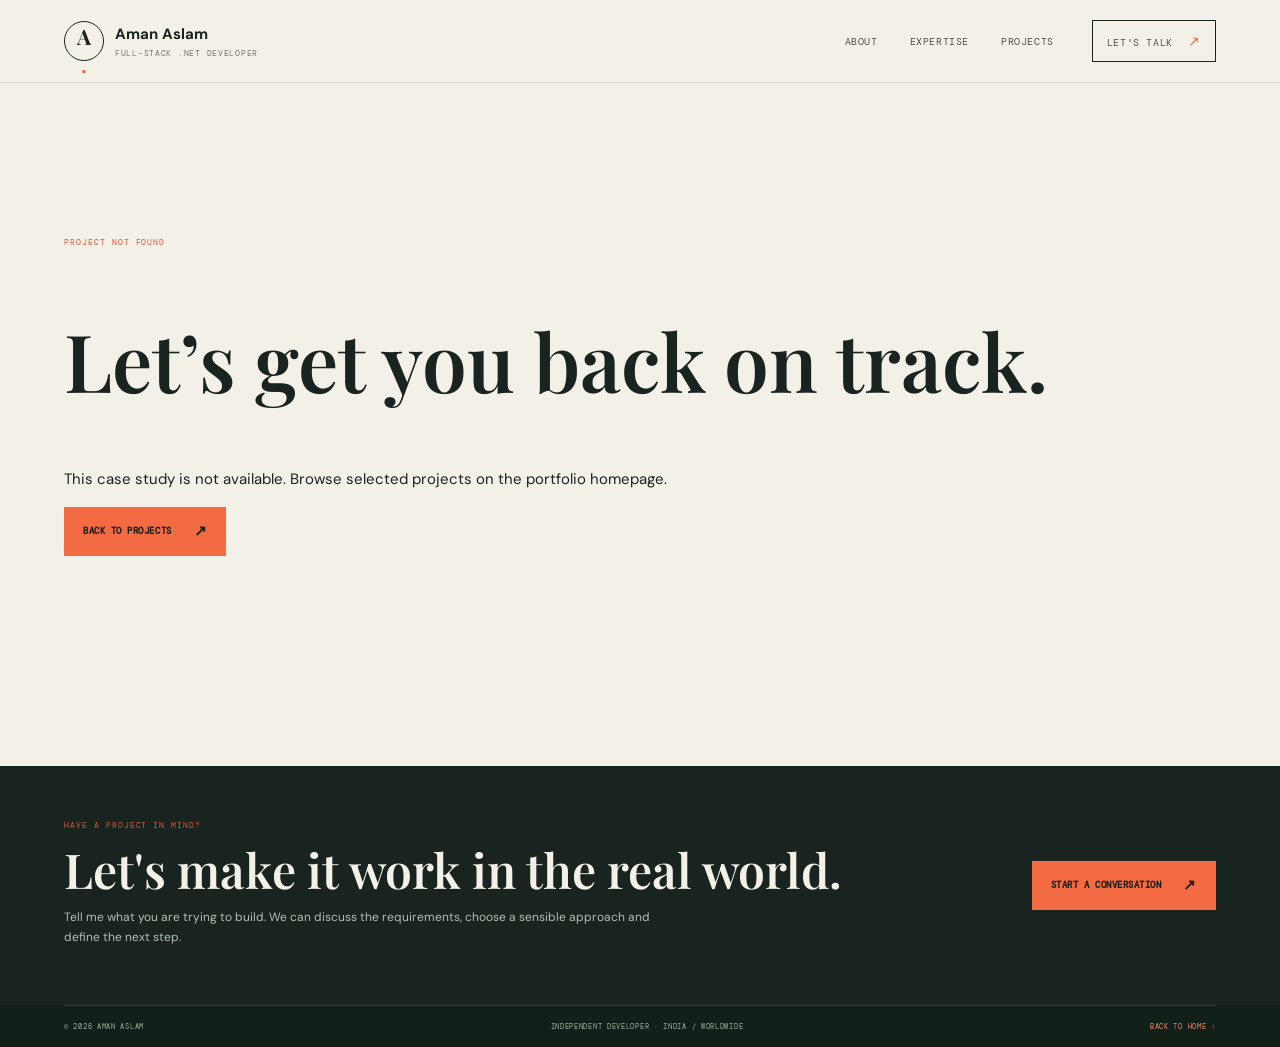
<file: case-study.html>
<!doctype html>
<html lang="en">
<head>
  <meta charset="utf-8"><meta name="viewport" content="width=device-width, initial-scale=1">
  <meta name="theme-color" content="#f3f0e8">
  <meta name="description" content="Selected software development case studies by Aman Aslam, Full-Stack .NET Developer.">
  <title>Project Case Study — Aman Aslam</title>
  <link rel="icon" type="image/svg+xml" href="favicon.svg">
  <link rel="preconnect" href="https://fonts.googleapis.com"><link rel="preconnect" href="https://fonts.gstatic.com" crossorigin>
  <link href="https://fonts.googleapis.com/css2?family=DM+Mono:wght@400;500&family=DM+Sans:wght@400;500;600;700&family=Playfair+Display:wght@500;600;700&display=swap" rel="stylesheet">
  <link rel="stylesheet" href="assets/css/styles.css">
  <style>
    .case-main{padding:45px 0 110px}.case-crumb{display:flex;justify-content:space-between;gap:15px;padding:14px 0;border-bottom:1px solid var(--line);font:8px var(--mono);letter-spacing:.1em;color:var(--muted)}.case-crumb a{color:var(--ink)}.case-hero{display:grid;grid-template-columns:1.2fr .8fr;gap:45px;align-items:end;padding:75px 0 55px}.case-index{font:8px var(--mono);letter-spacing:.12em;color:var(--orange2)}.case-title{font:600 clamp(45px,7vw,86px)/.98 var(--display);letter-spacing:-.055em;margin:17px 0 22px}.case-title em{color:var(--orange2);font-weight:500}.case-lede{font-size:16px;line-height:1.8;color:#66665e;max-width:700px}.case-stamp{border:1px solid var(--line);padding:24px;min-height:175px;display:flex;flex-direction:column;justify-content:space-between;background:#ffffff55}.case-stamp small,.case-stamp em{font:8px var(--mono);letter-spacing:.1em;color:var(--muted)}.case-stamp strong{font:600 22px var(--display)}.case-actions{display:flex;gap:10px;flex-wrap:wrap;margin-top:28px}.case-meta{display:grid;grid-template-columns:repeat(4,1fr);border-block:1px solid var(--line);margin-bottom:60px}.case-meta div{padding:18px 15px 18px 0;border-right:1px solid var(--line)}.case-meta div+div{padding-left:15px}.case-meta div:last-child{border:0}.case-meta small{display:block;font:7px var(--mono);letter-spacing:.1em;color:var(--muted);margin-bottom:8px}.case-meta strong{font-size:11px;line-height:1.6}.case-layout{display:grid;grid-template-columns:190px 1fr;gap:60px}.case-aside{position:sticky;top:110px;align-self:start}.case-aside small{font:8px var(--mono);letter-spacing:.1em;color:var(--muted)}.case-aside nav{display:flex;flex-direction:column;gap:12px;margin-top:16px}.case-aside a{font:9px var(--mono);color:#77756d}.case-content section{padding:0 0 38px;margin-bottom:37px;border-bottom:1px solid var(--line)}.case-content h2{font:600 clamp(27px,4vw,40px)/1.1 var(--display);margin:0 0 17px;letter-spacing:-.04em}.case-content p,.case-content li{max-width:790px;color:#68675f;font-size:13px;line-height:1.85}.case-content ul{padding-left:20px}.case-content li{padding:4px 0}.case-content li::marker{color:var(--orange2)}.case-tags{display:flex;gap:7px;flex-wrap:wrap;margin-top:20px}.case-tags span{font:8px var(--mono);padding:8px 10px;border:1px solid var(--line)}.case-bottom{background:var(--ink);color:var(--paper);padding:45px 0}.case-bottom-inner{display:flex;justify-content:space-between;align-items:center;gap:30px}.case-bottom h2{font:600 clamp(30px,4vw,48px)/1.1 var(--display);margin:8px 0}.case-bottom p{color:#b7bdb4;font-size:12px;max-width:600px}.case-empty{padding:100px 0}.case-empty h1{font:600 clamp(45px,7vw,80px) var(--display)}@media(max-width:800px){.case-hero{grid-template-columns:1fr}.case-meta{grid-template-columns:repeat(2,1fr)}.case-meta div:nth-child(2){border-right:0}.case-meta div:nth-child(3){padding-left:0}.case-layout{grid-template-columns:1fr;gap:30px}.case-aside{position:static}.case-aside nav{flex-direction:row;flex-wrap:wrap}.case-bottom-inner{align-items:flex-start;flex-direction:column}}@media(max-width:560px){.case-title{font-size:47px}.case-crumb{font-size:6px}.case-meta strong{font-size:10px}}
  </style>
</head>
<body>
  <header class="site-header"><div class="nav-wrap"><a class="brand" href="index.html"><span class="brand-mark">A<span>.</span></span><span class="brand-copy"><strong>Aman Aslam</strong><small>FULL-STACK .NET DEVELOPER</small></span></a><nav class="desktop-nav"><a href="index.html#about">About</a><a href="index.html#expertise">Expertise</a><a href="index.html#work">Projects</a></nav><div class="nav-right"><a class="nav-resume" href="index.html#contact">Let's talk <span>↗</span></a></div><button class="menu-toggle" type="button" aria-label="Open navigation" aria-expanded="false" aria-controls="mobile-nav"><span></span><span></span></button></div><nav class="mobile-nav" id="mobile-nav" hidden><a href="index.html#about">About <span>01</span></a><a href="index.html#work">Projects <span>02</span></a><a href="index.html#contact">Contact <span>03</span></a></nav></header>
  <main class="section-shell case-main" id="case-content"><p>Loading project details…</p></main>
  <section class="case-bottom"><div class="section-shell case-bottom-inner"><div><span class="case-index">HAVE A PROJECT IN MIND?</span><h2>Let's make it work in the real world.</h2><p>Tell me what you are trying to build. We can discuss the requirements, choose a sensible approach and define the next step.</p></div><a class="button button-primary" href="index.html#contact">Start a conversation <span>↗</span></a></div></section>
  <footer class="site-footer"><div class="footer-bottom section-shell"><span>© <span id="year">2026</span> AMAN ASLAM</span><span>INDEPENDENT DEVELOPER · INDIA / WORLDWIDE</span><a href="index.html">BACK TO HOME ↑</a></div></footer>
  <script src="assets/js/case-study.js" defer></script>
</body></html>
</file>
<file: assets/css/styles.css>
/* Brand-led opening loader: a short 00–100 intro, not a network progress claim. */
.site-loader{position:fixed;inset:0;z-index:3000;display:flex;flex-direction:column;justify-content:space-between;padding:clamp(22px,4vw,48px) var(--gutter);background:#1b2c24;color:var(--paper);opacity:1;visibility:visible;transition:opacity .48s ease,visibility .48s ease}
.site-loader.is-done{opacity:0;visibility:hidden;pointer-events:none}
.loader-top{display:flex;justify-content:space-between;gap:18px;font:8px var(--mono);letter-spacing:.13em;color:#dce3d9}
.loader-bottom{display:grid;grid-template-columns:auto minmax(100px,1fr) auto;align-items:center;gap:clamp(16px,3vw,34px)}
.loader-count{font:600 clamp(76px,18vw,190px)/.78 var(--display);letter-spacing:-.1em;color:#f3f0e8;min-width:2.1ch}
.loader-track{height:2px;background:#ffffff35;overflow:hidden}
.loader-track i{display:block;width:0;height:100%;background:#ff916e;transform-origin:left center}
.loader-bottom>span{font:7px var(--mono);letter-spacing:.12em;color:#b9c4b8;white-space:nowrap}
.art-healthcare{background:#dce7df}
.healthcare-preview{padding:23px 7% 18px;background:linear-gradient(140deg,#f7faf6,#e4eee6)}
.healthcare-preview-head small,.orders-preview>small{font:6px var(--mono);letter-spacing:.12em;color:#718779}
.healthcare-preview-head strong{display:block;margin:8px 0 14px;font:600 27px/1.02 var(--display);letter-spacing:-.04em;color:#314b3c}
.healthcare-metrics{display:grid;grid-template-columns:1fr 1fr;gap:8px}
.healthcare-metrics>div{padding:11px;background:#ffffffc9;border:1px solid #dce7dc}
.healthcare-metrics small{display:block;font:5px var(--mono);color:#7b8a7d;letter-spacing:.08em}
.healthcare-metrics strong{display:block;margin-top:5px;font:600 17px var(--display);color:#345541}
.healthcare-metrics em{font:5px var(--mono);font-style:normal;color:#5d9a70}
.healthcare-activity{display:flex;justify-content:space-between;gap:8px;padding:8px 2px;border-bottom:1px solid #d9e4d9;font:5px var(--mono);letter-spacing:.06em;color:#607568}
.healthcare-activity i,.order-live i{display:inline-block;width:5px;height:5px;margin-right:5px;border-radius:50%;background:#65a27a}
.healthcare-activity b{color:#518064;font-weight:500}
.art-orders{background:#e7e2d6}
.orders-preview{padding:24px 7% 20px;background:linear-gradient(140deg,#f8f6ef,#ede9dd)}
.orders-preview>strong{display:block;margin:9px 0 18px;font:600 28px/1.02 var(--display);letter-spacing:-.04em;color:#303c36}
.order-steps{display:flex;align-items:center;justify-content:space-between;gap:5px;padding:12px 8px;background:#fff;border:1px solid #e3dfd3;font:5px var(--mono);color:#68736a}
.order-steps span{display:flex;flex-direction:column;gap:4px}.order-steps b{font:600 10px var(--display);color:#d77c5d}.order-steps i{font-style:normal;color:#c4a48e}
.order-live{display:flex;align-items:center;gap:7px;padding:12px 2px 0;font:5px var(--mono);letter-spacing:.06em;color:#647267}.order-live b{margin-left:auto;color:#4e8a64;font-weight:500}

/* Aman Aslam — premium portfolio */
:root{--paper:#f3f0e8;--paper2:#eae6dc;--ink:#19231f;--ink2:#26352e;--muted:#77766e;--line:#d7d2c6;--orange:#f36b43;--orange2:#db5732;--green:#789d83;--display:"Playfair Display",Georgia,serif;--body:"DM Sans",Arial,sans-serif;--mono:"DM Mono",monospace;--shell:1240px;--gutter:clamp(22px,5vw,72px);--pad:clamp(82px,10vw,140px)}
*{box-sizing:border-box}html{scroll-behavior:smooth;scroll-padding-top:100px}body{margin:0;background:var(--paper);color:var(--ink);font:15px/1.65 var(--body);-webkit-font-smoothing:antialiased;overflow-x:hidden}body.menu-open{overflow:hidden}a{color:inherit;text-decoration:none}img{display:block;max-width:100%}button,input,textarea,select{font:inherit}button{color:inherit}::selection{background:var(--orange);color:var(--ink)}:focus-visible{outline:2px solid var(--orange2);outline-offset:4px}.section-shell{width:min(100% - 2*var(--gutter),var(--shell));margin-inline:auto}.section-pad{padding-block:var(--pad)}.skip-link{position:fixed;z-index:9999;left:12px;top:12px;padding:12px 18px;background:var(--ink);color:white;transform:translateY(-150%)}.skip-link:focus{transform:none}.reading-progress{position:fixed;z-index:1200;inset:0 0 auto;height:3px;pointer-events:none}.reading-progress span{display:block;width:0;height:100%;background:var(--orange)}
.site-header{position:sticky;top:0;z-index:100;background:rgba(243,240,232,.91);backdrop-filter:blur(18px);border-bottom:1px solid rgba(25,35,31,.1)}.nav-wrap{width:min(100% - 2*var(--gutter),var(--shell));height:82px;margin:auto;display:flex;align-items:center;gap:38px}.brand{display:flex;align-items:center;gap:11px;margin-right:auto}.brand-mark{width:40px;height:40px;display:grid;place-items:center;border:1px solid var(--ink);border-radius:50%;font:700 21px var(--display)}.brand-mark span,.footer-brand span{color:var(--orange)}.brand-copy{display:flex;flex-direction:column;line-height:1.2}.brand-copy strong{font:700 15px var(--body)}.brand-copy small{font:8px var(--mono);letter-spacing:.09em;color:var(--muted);margin-top:4px}.desktop-nav{display:flex;gap:clamp(18px,2.5vw,34px)}.desktop-nav a,.nav-resume{font:10px var(--mono);letter-spacing:.06em;text-transform:uppercase;color:#514f47;position:relative}.desktop-nav a:after{content:"";position:absolute;left:0;right:100%;bottom:-9px;height:1px;background:var(--orange);transition:right .25s}.desktop-nav a:hover:after{right:0}.nav-right{display:flex;align-items:center;gap:22px}.availability{display:inline-flex;align-items:center;gap:9px;font:8px var(--mono);letter-spacing:.06em;white-space:nowrap}.availability i,.availability-pill i,.contact-availability i{width:7px;height:7px;border-radius:50%;background:#639c71;box-shadow:0 0 0 4px #639c7126}.nav-resume{border:1px solid var(--ink);padding:11px 14px;transition:.2s}.nav-resume:hover{background:var(--ink);color:white}.nav-resume span{color:var(--orange);font-size:14px;margin-left:9px}.menu-toggle{display:none;width:42px;height:42px;border:1px solid var(--ink);background:none;padding:11px;flex-direction:column;justify-content:center;gap:6px}.menu-toggle span{height:1px;width:100%;background:var(--ink);transition:transform .2s}.menu-toggle[aria-expanded=true] span:first-child{transform:translateY(3.5px) rotate(45deg)}.menu-toggle[aria-expanded=true] span:last-child{transform:translateY(-3.5px) rotate(-45deg)}.mobile-nav{position:absolute;left:0;right:0;top:82px;background:var(--ink);color:var(--paper);padding:18px var(--gutter) 28px}.mobile-nav[hidden]{display:none}.mobile-nav>a{display:flex;justify-content:space-between;padding:14px 0;border-bottom:1px solid #ffffff24;font:600 20px var(--display)}.mobile-nav>a span{font:9px var(--mono);color:var(--orange)}
.hero{padding-top:38px;padding-bottom:28px}.hero-topline,.hero-bottomline,.section-kicker,.project-meta,.project-disclaimer,.contact-label,.field>span,.footer-bottom{font-family:var(--mono);letter-spacing:.1em}.hero-topline{display:flex;justify-content:space-between;gap:20px;padding:16px 0;border-bottom:1px solid var(--line);font-size:8px;color:var(--muted)}.hero-topline b{color:var(--orange);padding:0 4px}.hero-grid{display:grid;grid-template-columns:minmax(0,1.08fr) minmax(380px,.92fr);align-items:center;gap:clamp(35px,7vw,100px);padding:clamp(45px,7vw,90px) 0 42px}.hero-copy{position:relative;z-index:2}.availability-pill{display:inline-flex;align-items:center;gap:10px;border:1px solid #c9c3b6;border-radius:100px;padding:8px 13px;font:8px var(--mono);letter-spacing:.07em;color:#55544c;margin-bottom:24px}.availability-pill i{width:6px;height:6px;box-shadow:none}.hello{font:9px var(--mono);letter-spacing:.13em;color:var(--orange2);margin:0 0 15px}.hero-title{font:600 clamp(48px,6.2vw,83px)/.99 var(--display);letter-spacing:-.055em;margin:0 0 23px}.hero-title em,.section-heading h2 em,.about-heading h2 em,.contact-heading h2 em{font-weight:500;color:var(--orange2)}.hero-summary{max-width:510px;font-size:clamp(15px,1.3vw,18px);line-height:1.8;color:#5d5d55;margin:0 0 21px}.hero-specialty{font:9px var(--mono);letter-spacing:.1em;color:#79776e;margin:0 0 25px}.hero-specialty span{color:var(--orange);padding:0 6px}.hero-actions{display:flex;gap:12px;flex-wrap:wrap}.button{min-height:49px;padding:0 18px;display:inline-flex;align-items:center;justify-content:center;gap:22px;border:1px solid transparent;font:600 9px var(--mono);letter-spacing:.06em;text-transform:uppercase;cursor:pointer;transition:transform .2s,background .2s,color .2s,border-color .2s}.button span{font-size:15px;transition:transform .2s}.button:hover{transform:translateY(-2px)}.button:hover span{transform:translate(3px,-3px)}.button-primary{background:var(--orange);color:#1b211d}.button-primary:hover{background:#ff805b}.button-outline{border-color:#aaa69a;background:transparent}.button-outline:hover{border-color:var(--ink);background:#fff8}.social-row{display:flex;gap:25px;margin-top:29px}.social-row a,.footer-nav a{font:9px var(--mono);letter-spacing:.05em;color:#58574f}.social-row a span{color:var(--orange);margin-left:4px}.social-row a:hover,.footer-nav a:hover{color:var(--orange2)}
.hero-portrait-wrap{position:relative;min-height:530px;display:grid;place-items:center;isolation:isolate}.hero-portrait-wrap:before{content:"";position:absolute;width:77%;height:88%;border-radius:48% 48% 14px 14px;background:#dcd6c9;z-index:-2;transform:rotate(3deg)}.hero-portrait-wrap:after{content:"";position:absolute;right:3%;top:12%;width:74%;height:73%;border:1px solid var(--orange);border-radius:48% 48% 48% 10px;z-index:-3;transform:rotate(13deg)}.portrait-orbit{position:absolute;border:1px solid #bdb7aa;border-radius:50%;z-index:-1}.orbit-a{width:95%;height:55%;transform:rotate(-28deg)}.orbit-b{width:70%;height:35%;border-style:dashed;transform:rotate(45deg)}.portrait-card{position:relative;width:min(75%,390px);height:480px;overflow:hidden;background:#e1ded8;border-radius:190px 190px 12px 12px;box-shadow:0 28px 70px #202a241a}.portrait-card img{width:100%;height:100%;object-fit:cover;object-position:center 24%}.portrait-caption{position:absolute;bottom:0;left:0;right:0;display:flex;justify-content:space-between;gap:8px;padding:16px 18px;background:linear-gradient(transparent,#15221fcc);color:white;font:8px var(--mono);letter-spacing:.09em}.portrait-caption b{color:var(--orange);margin-left:5px}.floating-note{position:absolute;display:flex;flex-direction:column;background:#faf8f2;border:1px solid #e3ded2;box-shadow:0 15px 38px #1a241b14;padding:15px 17px;z-index:2}.note-experience{right:0;top:15%;width:140px}.note-experience strong{font:600 34px var(--display);line-height:1.1}.note-experience small,.note-focus small{font:7px/1.6 var(--mono);letter-spacing:.09em;color:var(--muted)}.note-icon{font-size:19px;color:var(--orange)}.note-focus{left:0;bottom:14%;width:150px}.note-focus strong{font:600 13px/1.6 var(--display);margin-top:7px}.note-dot{width:7px;height:7px;border-radius:50%;background:var(--orange);margin-bottom:9px}.portrait-coordinate{position:absolute;right:2%;bottom:2%;font:7px var(--mono);letter-spacing:.12em;color:var(--muted)}.hero-bottomline{display:flex;justify-content:space-between;gap:20px;padding-top:16px;border-top:1px solid var(--line);font-size:8px;color:var(--muted)}.hero-bottomline b{color:var(--orange);margin-left:6px}
.marquee{overflow:hidden;background:var(--orange);padding:13px 0}.marquee-track{display:flex;width:max-content;animation:marquee 32s linear infinite}.marquee-track span{font:600 10px var(--mono);letter-spacing:.1em;white-space:nowrap}.marquee-track b{font-size:15px;margin:0 18px;vertical-align:-2px}
.section-kicker{display:flex;justify-content:space-between;gap:15px;color:var(--orange2);font-size:8px;margin-bottom:36px}.section-kicker span+span{color:#8a877e}.about-grid{display:grid;grid-template-columns:1fr 1fr;gap:clamp(35px,8vw,110px)}.about-heading h2,.section-heading h2,.contact-heading h2{font:600 clamp(39px,5.1vw,68px)/1.06 var(--display);letter-spacing:-.05em;margin:0}.about-copy{max-width:590px}.about-copy p{color:#67665e;margin:0 0 15px;line-height:1.85;font-size:14px}.about-copy .lead{font:500 20px/1.5 var(--display);color:var(--ink)}.text-link{display:inline-flex;gap:14px;align-items:center;margin-top:15px;padding-bottom:8px;border-bottom:1px solid #c8c2b5;font:9px var(--mono);letter-spacing:.08em}.text-link span{color:var(--orange)}.facts-row{display:grid;grid-template-columns:repeat(3,1fr) 1.3fr;gap:15px;align-items:center;border-top:1px solid var(--line);margin-top:70px;padding-top:27px}.facts-row>div{display:flex;flex-direction:column}.facts-row strong{font:600 42px/.95 var(--display)}.facts-row strong span{color:var(--orange)}.facts-row small{font:8px var(--mono);letter-spacing:.08em;color:var(--muted);margin-top:9px}.facts-row p{max-width:220px;color:#747167;font:italic 16px/1.45 var(--display);margin:0 0 0 auto}
.expertise{background:#e9e5db;width:100%;padding-inline:max(var(--gutter),calc((100% - var(--shell))/2))}.section-heading{display:flex;justify-content:space-between;align-items:end;gap:40px;margin-bottom:50px}.section-heading>p{max-width:390px;color:#77746a;font-size:13px;line-height:1.8;margin:0 0 5px}.skills-list{border-top:1px solid #cfc9bc}.skill-row{display:grid;grid-template-columns:230px 1fr;gap:30px;padding:24px 0;border-bottom:1px solid #cfc9bc;align-items:start}.skill-label{display:flex;align-items:center;gap:18px}.skill-label>span{font:8px var(--mono);color:var(--orange2)}.skill-label h3{font:600 20px var(--display);margin:0}.skill-tags{display:flex;flex-wrap:wrap;gap:8px}.skill-tags span,.project-tags span{font:8px var(--mono);letter-spacing:.02em;padding:8px 11px;border:1px solid #c7c1b5;color:#4e5148;background:#f1eee6}
.skill-tags .skill-tag{display:inline-flex;align-items:center;gap:8px;min-height:36px;padding:7px 11px;background:#f5f2eb;border-color:#d1cabc;border-radius:4px;font:500 9px var(--body);letter-spacing:0;color:#39463d;white-space:nowrap;transition:transform .2s ease,border-color .2s ease,background .2s ease,box-shadow .2s ease}
.skill-tags .skill-tag:hover{transform:translateY(-3px);border-color:#d98a6c;background:#fffdfa;box-shadow:0 6px 16px #233a2a10}
.skill-icon{display:block;width:20px;height:20px;flex:0 0 20px;object-fit:contain}
.skill-emoji{display:inline-flex;align-items:center;justify-content:center;width:20px;height:20px;flex:0 0 20px;font-family:system-ui,sans-serif;font-size:17px;line-height:1}

.work{padding-bottom:var(--pad)}.work-heading{margin-bottom:45px}.work-heading>p{max-width:340px}.project-grid{display:grid;grid-template-columns:repeat(2,minmax(0,1fr));gap:48px 26px}.project-card{min-width:0}.project-art{position:relative;display:grid;place-items:center;min-height:340px;padding:28px;overflow:hidden;border:1px solid #ded9ce;transition:transform .35s,box-shadow .35s}.project-art:hover{transform:translateY(-5px);box-shadow:0 20px 40px #1d281c13}.art-roadnest{background:#dce2db}.art-medidrift{background:#dce5e8}.art-freight{background:#d9e3e9}.art-monitor{background:#e0e4d9}.art-hrms{background:#e6dfd3}.mock-window{width:100%;max-width:520px;background:#faf9f5;color:#23352f;border:1px solid #33443d30;box-shadow:0 18px 44px #26352e20;transform:rotate(-1deg)}.mock-bar{height:32px;display:flex;align-items:center;gap:5px;padding:0 11px;background:#253730;color:#e9eee8;font:6px var(--mono);letter-spacing:.08em}.mock-bar i{width:5px;height:5px;border-radius:50%;background:#e6a077}.mock-bar span{margin-left:8px;opacity:.75}.roadnest-preview{padding:24px 7% 16px;background:linear-gradient(135deg,#f8f7f0,#e7ece5)}.roadnest-preview small,.freight-preview>small,.monitor-preview>small{font:7px var(--mono);letter-spacing:.13em;color:#65776b}.roadnest-preview>strong{display:block;font:600 clamp(24px,3vw,39px)/.98 var(--display);margin:9px 0 15px}.vehicle-shapes{display:flex;gap:10px;justify-content:flex-end}.vehicle-shapes span{padding:13px 22px;border:1px solid #bfc8bd;background:#f1f2e9;font:8px var(--mono);color:#536254}.mock-foot{padding-top:14px;margin-top:15px;border-top:1px solid #cfd7cb;font:6px var(--mono);letter-spacing:.1em;color:#637265}.mock-foot b{color:var(--orange);padding:0 6px}.medidrift-preview{padding:24px 7%;display:grid;grid-template-columns:1fr .8fr;gap:18px;align-items:center}.medidrift-preview small{font:6px var(--mono);letter-spacing:.1em;color:#668279}.medidrift-preview strong{display:block;font:600 21px/1.15 var(--display);margin:10px 0}.medidrift-preview>div:first-child>span{font:7px var(--mono);color:#7c8780}.flow-preview{display:flex;flex-direction:column;gap:5px}.flow-preview b{font:6px var(--mono);padding:9px 7px;background:#e7efed;color:#42665e}.flow-preview i{text-align:center;color:#e27a4f;font-style:normal}.freight-window{transform:rotate(1deg);background:#f4f7f8}.freight-preview{padding:24px 7%;background:linear-gradient(135deg,#f1f6f8,#dce8ed)}.freight-preview>strong{display:block;font:600 25px/1.05 var(--display);margin:10px 0 16px}.route-row{display:flex;align-items:center;justify-content:space-between;font:600 9px var(--mono);color:#365469}.route-row i{font-size:8px;color:#6f8796;font-style:normal}.rate-row{display:flex;align-items:center;justify-content:space-between;background:#fff;margin-top:14px;padding:10px;font:6px var(--mono);color:#81909a}.rate-row strong{font-size:10px;color:#314b5b}.monitor-preview{padding:22px 7%;background:#f5f7f1}.monitor-preview>small{display:block;margin-bottom:12px}.monitor-line{display:flex;justify-content:space-between;gap:10px;padding:9px 0;border-top:1px solid #e1e4d9;font:7px var(--mono);color:#56655b}.monitor-line span{color:#47835e}.monitor-line .status-warn{color:#c07a39}.hrms-preview{display:grid;grid-template-columns:.65fr 1.35fr;min-height:205px}.hrms-side{display:flex;flex-direction:column;gap:10px;padding:20px 12px;background:#e9eee8;font:7px var(--mono);color:#66776c}.hrms-side b{font:700 12px var(--display);color:#314a39}.hrms-side strong{background:#d5e1d4;color:#34553e;padding:8px 5px}.hrms-main{padding:22px 19px}.hrms-main small{font:6px var(--mono);letter-spacing:.1em;color:#78897a}.hrms-main>strong{display:block;font:600 27px/1.05 var(--display);margin:12px 0 18px}.hrms-main>div{display:flex;gap:5px;flex-wrap:wrap}.hrms-main>div span{padding:6px;border:1px solid #d9ded4;font:5px var(--mono);color:#687b6a}.art-label{position:absolute;left:13px;bottom:11px;font:6px var(--mono);letter-spacing:.1em;color:#7a8076}.project-info{padding:19px 2px 0}.project-meta{display:flex;justify-content:space-between;gap:10px;color:#858178;font-size:7px}.project-meta span+span{color:var(--orange2)}.project-info h3{font:600 30px var(--display);letter-spacing:-.04em;margin:12px 0 7px}.project-info>p{max-width:540px;font-size:12px;line-height:1.8;color:#68675f;margin:0 0 15px}.project-tags{display:flex;gap:6px;flex-wrap:wrap}.project-tags span{font-size:7px;padding:6px 8px;background:transparent}.project-links{display:flex;flex-wrap:wrap;gap:10px 18px;margin-top:20px;padding-top:13px;border-top:1px solid var(--line)}.project-links a{font:7px var(--mono);letter-spacing:.06em;color:#50574f}.project-links a:hover{color:var(--orange2)}.project-disclaimer{margin:32px 0 0;color:#868277;font-size:7px;line-height:1.8;letter-spacing:.03em}
.services{background:var(--ink);color:var(--paper);width:100%;padding-inline:max(var(--gutter),calc((100% - var(--shell))/2))}.services .section-kicker span+span{color:#a9b0a5}.services .section-heading>p{color:#b0b3aa}.services .section-heading h2 em{color:#ff8b67}.service-grid{display:grid;grid-template-columns:repeat(4,minmax(0,1fr));border-top:1px solid #ffffff2c;border-left:1px solid #ffffff2c}.service-card{position:relative;min-height:230px;padding:22px;border-right:1px solid #ffffff2c;border-bottom:1px solid #ffffff2c;transition:background .25s}.service-card:hover{background:#ffffff0a}.service-card>span{font:8px var(--mono);color:#f58a67}.service-icon{font:25px var(--display);color:#f58a67;margin:22px 0 13px}.service-card h3{font:600 18px/1.22 var(--display);margin:0 0 10px}.service-card p{font-size:11px;line-height:1.75;color:#b5b9af;margin:0}
.approach .section-heading{margin-bottom:42px}.process-row{display:grid;grid-template-columns:repeat(5,1fr);border-top:1px solid var(--line);border-bottom:1px solid var(--line)}.process-item{padding:22px 17px 24px 0;border-right:1px solid var(--line);display:flex;flex-direction:column;gap:10px}.process-item+ .process-item{padding-left:17px}.process-item:last-child{border-right:0}.process-item>span{font:8px var(--mono);color:var(--orange2)}.process-item strong{font:600 20px var(--display)}.process-item small{font-size:10px;line-height:1.65;color:#77756c;max-width:160px}
.contact{background:#1b2c24;color:var(--paper);padding:clamp(70px,9vw,115px) max(var(--gutter),calc((100% - var(--shell))/2))}.contact .section-kicker{color:#f38a68}.contact .section-kicker span+span{color:#aab5a9}.contact-heading{display:grid;grid-template-columns:1fr .65fr;gap:50px;align-items:end;margin-bottom:55px}.contact-heading h2{font-size:clamp(47px,6vw,79px)}.contact-heading h2 em{color:#ff916e}.contact-heading p{max-width:350px;margin:0 0 7px;color:#c3c9bf;font-size:13px;line-height:1.8}.contact-grid{display:grid;grid-template-columns:.8fr 1.2fr;gap:clamp(40px,8vw,110px);border-top:1px solid #ffffff35;padding-top:35px}.contact-details{display:flex;flex-direction:column;align-items:flex-start}.contact-label{font-size:8px;color:#aab5a9}.email-link{font:500 clamp(18px,2.2vw,26px) var(--display);padding:15px 0 22px;border-bottom:1px solid #ffffff3b;width:100%;word-break:break-word}.email-link b{color:#ff916e;font:16px var(--body);margin-left:6px}.contact-links{display:flex;gap:22px;flex-wrap:wrap;margin-top:24px}.contact-links a{font:8px var(--mono);letter-spacing:.08em;color:#d9ded6}.contact-links a:hover{color:#ff916e}.contact-availability{display:flex;gap:11px;align-items:flex-start;margin-top:auto;padding-top:55px;max-width:310px;font:7px/1.7 var(--mono);letter-spacing:.08em;color:#abb5aa}.contact-availability i{flex:0 0 7px;margin-top:3px}.contact-form{background:#f3f0e8;color:var(--ink);padding:27px clamp(20px,3vw,35px)}.field{display:flex;flex-direction:column;gap:8px;margin-bottom:19px}.field>span{font-size:7px;color:#79776e}.field input,.field select,.field textarea{width:100%;border:0;border-bottom:1px solid #d2cbbf;border-radius:0;background:transparent;padding:9px 0;color:var(--ink);font-size:12px;outline:none}.field input:focus,.field select:focus,.field textarea:focus{border-color:var(--orange2)}.field textarea{resize:vertical;min-height:85px;line-height:1.6}.field input::placeholder,.field textarea::placeholder{color:#aaa69d}.field select:invalid{color:#aaa69d}.honeypot{position:absolute;left:-9999px;width:1px;height:1px;overflow:hidden}.form-actions{display:flex;align-items:center;gap:18px;flex-wrap:wrap;margin-top:4px}.form-actions .button{border:0}.form-actions p{font:7px/1.6 var(--mono);letter-spacing:0;color:#88857c;max-width:220px;margin:0}.form-actions p[data-state=success]{color:#3f7957}.form-actions p[data-state=error]{color:#ad402f}.form-actions button:disabled{opacity:.55;cursor:wait}
.site-footer{background:#122019;color:#e9ede6}.footer-main{display:grid;grid-template-columns:1fr 1fr 1fr;align-items:center;gap:20px;padding-block:36px}.footer-brand{font:600 24px var(--display)}.footer-brand small{display:block;font:7px var(--mono);letter-spacing:.1em;color:#a6aea4;margin-top:5px}.footer-main>p{font:italic 16px/1.5 var(--display);color:#b4bcb1;margin:0}.footer-nav{display:flex;justify-content:flex-end;gap:18px;flex-wrap:wrap}.footer-nav a{color:#c1c7bf;font-size:8px}.footer-bottom{display:flex;justify-content:space-between;gap:18px;padding:15px 0;border-top:1px solid #ffffff24;color:#a4ada2;font-size:7px}.footer-bottom a{color:#f18b68}
.reveal{opacity:0;transform:translateY(18px);transition:opacity .7s ease,transform .7s cubic-bezier(.2,.7,.2,1)}.reveal.is-visible{opacity:1;transform:none}
@keyframes marquee{to{transform:translateX(-50%)}}@keyframes float-note{0%,100%{transform:translateY(0)}50%{transform:translateY(-8px)}}.note-experience{animation:float-note 6s ease-in-out infinite}.note-focus{animation:float-note 7s ease-in-out infinite reverse}
@media(max-width:1050px){.nav-wrap{gap:22px}.desktop-nav{gap:17px}.nav-right{gap:12px}.availability{display:none}.hero-grid{grid-template-columns:minmax(0,1fr) minmax(320px,.85fr);gap:35px}.hero-portrait-wrap{min-height:470px}.portrait-card{height:420px}.floating-note{transform:scale(.9)}.service-grid{grid-template-columns:repeat(2,1fr)}}
@media(max-width:800px){:root{--pad:85px}.desktop-nav,.nav-right{display:none}.nav-wrap{height:72px}.menu-toggle{display:flex}.mobile-nav{top:72px}.hero-grid{grid-template-columns:1fr;gap:24px;padding-top:45px}.hero-title{font-size:clamp(54px,10vw,79px)}.hero-portrait-wrap{width:min(100%,560px);margin:auto;min-height:510px}.portrait-card{height:460px}.hero-bottomline{font-size:7px}.about-grid{grid-template-columns:1fr;gap:25px}.facts-row{grid-template-columns:repeat(3,1fr)}.facts-row p{grid-column:1/-1;margin:15px 0 0;max-width:none}.skill-row{grid-template-columns:170px 1fr;gap:18px}.project-grid{gap:38px 20px}.project-art{min-height:290px;padding:22px}.service-grid{grid-template-columns:repeat(2,1fr)}.contact-heading{grid-template-columns:1fr;gap:20px}.contact-heading p{max-width:520px}.contact-grid{grid-template-columns:1fr;gap:32px}.contact-availability{padding-top:30px}.process-row{grid-template-columns:repeat(5,minmax(130px,1fr));overflow-x:auto}.footer-main{grid-template-columns:1fr 1fr}.footer-nav{grid-column:1/-1;justify-content:flex-start}}
@media(max-width:560px){:root{--gutter:19px;--pad:70px}.hero{padding-top:22px}.hero-topline{font-size:6px}.hero-topline span:last-child{max-width:135px;text-align:right}.availability-pill{font-size:7px}.hero-title{font-size:clamp(47px,12vw,66px)}.hero-summary{font-size:14px}.hero-actions{align-items:stretch;flex-direction:column}.hero-actions .button{width:100%}.social-row{gap:20px;margin-top:22px}.hero-portrait-wrap{min-height:420px}.portrait-card{height:385px;width:76%}.note-experience{right:-1%;top:14%;width:118px;padding:11px}.note-focus{left:-2%;bottom:12%;width:130px;padding:11px}.portrait-coordinate{bottom:1%}.hero-bottomline{flex-direction:column;gap:8px}.section-kicker{font-size:7px;margin-bottom:26px}.section-heading{align-items:flex-start;flex-direction:column;gap:16px;margin-bottom:35px}.section-heading h2,.about-heading h2{font-size:clamp(39px,10vw,55px)}.about-copy .lead{font-size:18px}.about-copy p{font-size:13px}.facts-row{gap:8px;margin-top:45px}.facts-row strong{font-size:35px}.facts-row small{font-size:6px;line-height:1.5}.skill-row{grid-template-columns:1fr;gap:13px;padding:19px 0}.skill-label h3{font-size:18px}.skill-tags span{font-size:7px;padding:7px 8px}.project-grid{grid-template-columns:1fr;gap:39px}.project-art{min-height:310px}.project-info h3{font-size:28px}.service-grid{grid-template-columns:1fr 1fr}.service-card{min-height:205px;padding:15px}.service-card h3{font-size:16px}.service-card p{font-size:10px}.process-row{margin-right:calc(-1 * var(--gutter));padding-right:var(--gutter)}.contact-heading h2{font-size:clamp(44px,12vw,62px)}.contact-form{padding:22px 17px}.form-actions{align-items:flex-start;flex-direction:column}.footer-main{grid-template-columns:1fr;gap:15px}.footer-nav{gap:14px}.footer-bottom{font-size:6px}.footer-bottom span:nth-child(2){display:none}}
@media(prefers-reduced-motion:reduce){.site-loader{display:none}html{scroll-behavior:auto}*,*:before,*:after{animation-duration:.01ms!important;animation-iteration-count:1!important;transition-duration:.01ms!important}.reveal{opacity:1;transform:none}}
</file>
